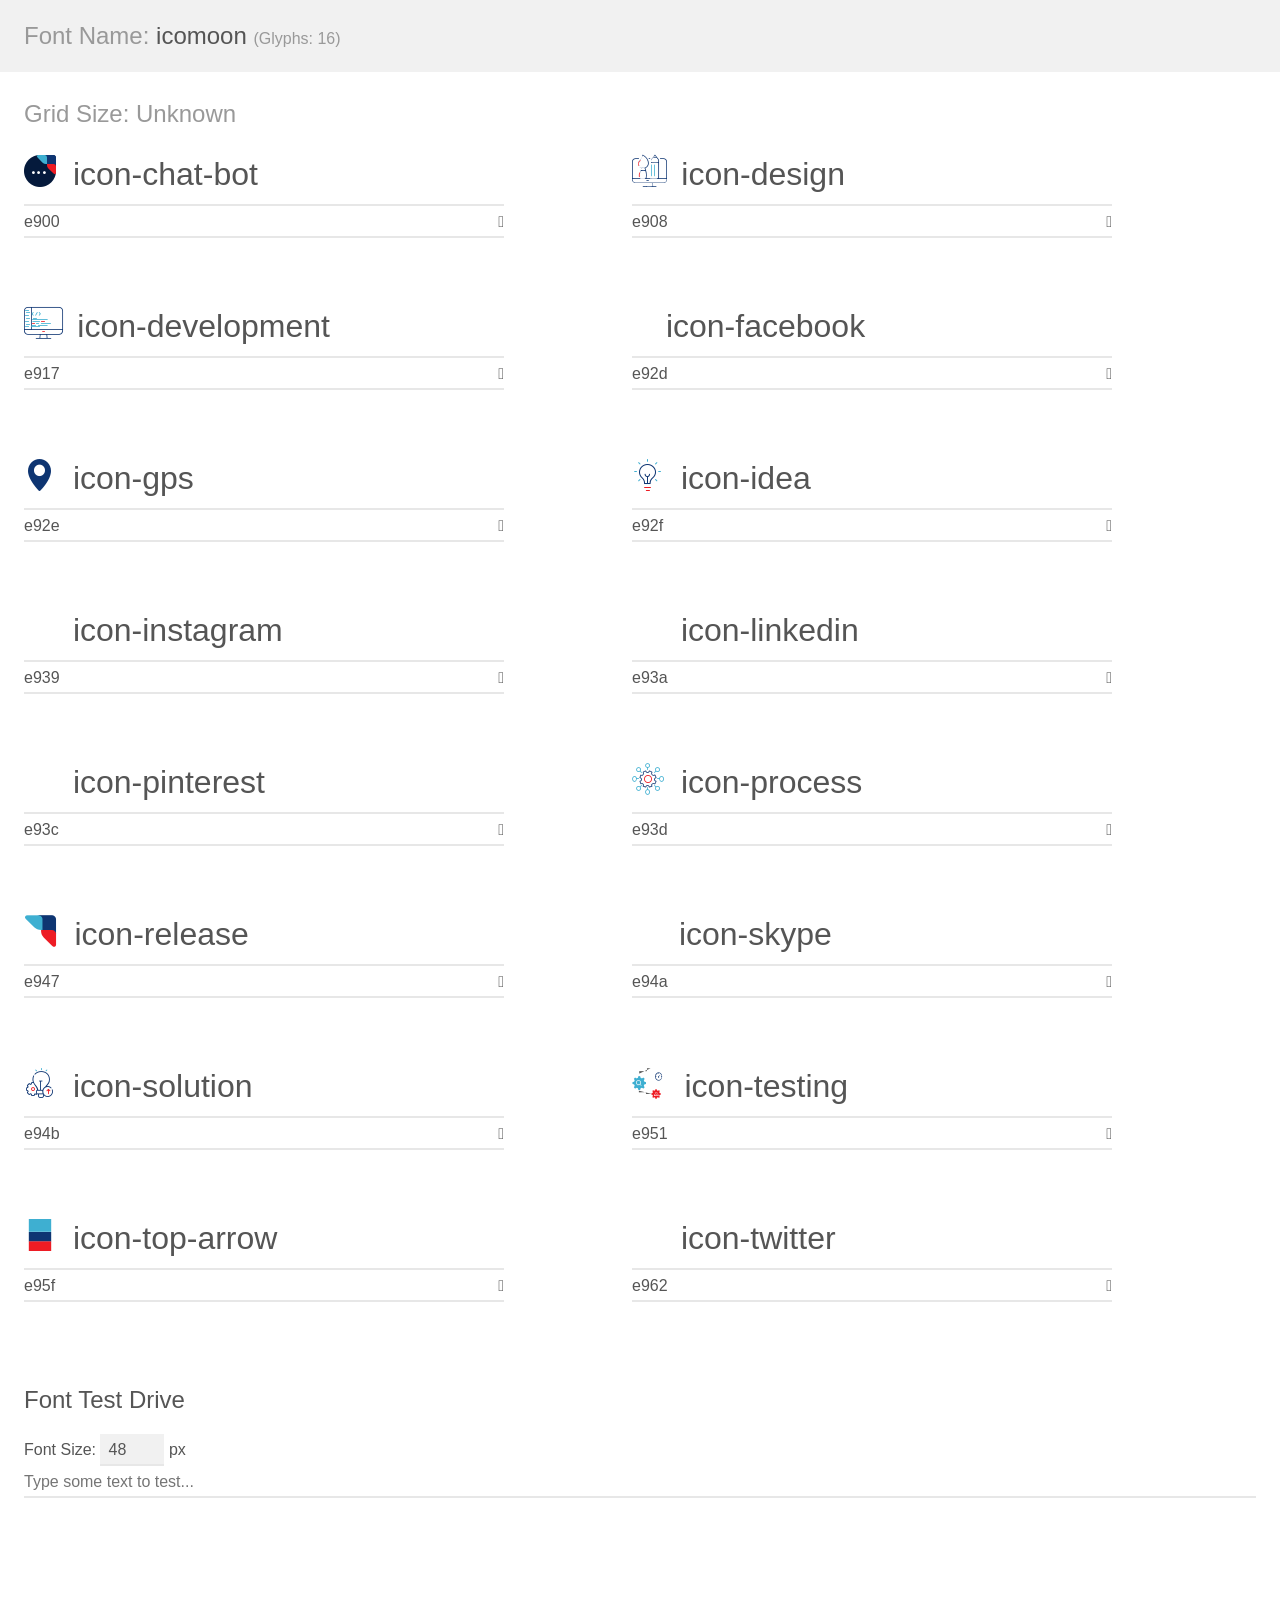
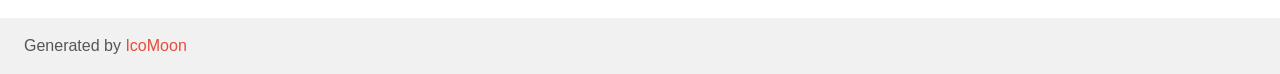
<file: assets/css/icomoon/demo.html>
<!doctype html>
<html>
<head>
    <meta charset="utf-8">
    <title>IcoMoon Demo</title>
    <meta name="description" content="An Icon Font Generated By IcoMoon.io">
    <meta name="viewport" content="width=device-width, initial-scale=1">
    <link rel="stylesheet" href="demo-files/demo.css">
    <link rel="stylesheet" href="style.css"></head>
<body>
    <div class="bgc1 clearfix">
        <h1 class="mhmm mvm"><span class="fgc1">Font Name:</span> icomoon <small class="fgc1">(Glyphs:&nbsp;16)</small></h1>
    </div>
    <div class="clearfix mhl ptl">
        <h1 class="mvm mtn fgc1">Grid Size: Unknown</h1>
        <div class="glyph fs1">
            <div class="clearfix bshadow0 pbs">
                <span class="icon-chat-bot"><span class="path1"></span><span class="path2"></span><span class="path3"></span><span class="path4"></span><span class="path5"></span><span class="path6"></span><span class="path7"></span></span>
                <span class="mls"> icon-chat-bot</span>
            </div>
            <fieldset class="fs0 size1of1 clearfix hidden-false">
                <input type="text" readonly value="e900" class="unit size1of2" />
                <input type="text" maxlength="1" readonly value="&#xe900;" class="unitRight size1of2 talign-right" />
            </fieldset>
            <div class="fs0 bshadow0 clearfix hidden-true">
                <span class="unit pvs fgc1">liga: </span>
                <input type="text" readonly value="" class="liga unitRight" />
            </div>
        </div>
        <div class="glyph fs1">
            <div class="clearfix bshadow0 pbs">
                <span class="icon-design"><span class="path1"></span><span class="path2"></span><span class="path3"></span><span class="path4"></span><span class="path5"></span><span class="path6"></span><span class="path7"></span><span class="path8"></span><span class="path9"></span><span class="path10"></span><span class="path11"></span><span class="path12"></span><span class="path13"></span><span class="path14"></span><span class="path15"></span></span>
                <span class="mls"> icon-design</span>
            </div>
            <fieldset class="fs0 size1of1 clearfix hidden-false">
                <input type="text" readonly value="e908" class="unit size1of2" />
                <input type="text" maxlength="1" readonly value="&#xe908;" class="unitRight size1of2 talign-right" />
            </fieldset>
            <div class="fs0 bshadow0 clearfix hidden-true">
                <span class="unit pvs fgc1">liga: </span>
                <input type="text" readonly value="" class="liga unitRight" />
            </div>
        </div>
        <div class="glyph fs1">
            <div class="clearfix bshadow0 pbs">
                <span class="icon-development"><span class="path1"></span><span class="path2"></span><span class="path3"></span><span class="path4"></span><span class="path5"></span><span class="path6"></span><span class="path7"></span><span class="path8"></span><span class="path9"></span><span class="path10"></span><span class="path11"></span><span class="path12"></span><span class="path13"></span><span class="path14"></span><span class="path15"></span><span class="path16"></span><span class="path17"></span><span class="path18"></span><span class="path19"></span><span class="path20"></span><span class="path21"></span><span class="path22"></span></span>
                <span class="mls"> icon-development</span>
            </div>
            <fieldset class="fs0 size1of1 clearfix hidden-false">
                <input type="text" readonly value="e917" class="unit size1of2" />
                <input type="text" maxlength="1" readonly value="&#xe917;" class="unitRight size1of2 talign-right" />
            </fieldset>
            <div class="fs0 bshadow0 clearfix hidden-true">
                <span class="unit pvs fgc1">liga: </span>
                <input type="text" readonly value="" class="liga unitRight" />
            </div>
        </div>
        <div class="glyph fs1">
            <div class="clearfix bshadow0 pbs">
                <span class="icon-facebook"></span>
                <span class="mls"> icon-facebook</span>
            </div>
            <fieldset class="fs0 size1of1 clearfix hidden-false">
                <input type="text" readonly value="e92d" class="unit size1of2" />
                <input type="text" maxlength="1" readonly value="&#xe92d;" class="unitRight size1of2 talign-right" />
            </fieldset>
            <div class="fs0 bshadow0 clearfix hidden-true">
                <span class="unit pvs fgc1">liga: </span>
                <input type="text" readonly value="" class="liga unitRight" />
            </div>
        </div>
        <div class="glyph fs1">
            <div class="clearfix bshadow0 pbs">
                <span class="icon-gps"></span>
                <span class="mls"> icon-gps</span>
            </div>
            <fieldset class="fs0 size1of1 clearfix hidden-false">
                <input type="text" readonly value="e92e" class="unit size1of2" />
                <input type="text" maxlength="1" readonly value="&#xe92e;" class="unitRight size1of2 talign-right" />
            </fieldset>
            <div class="fs0 bshadow0 clearfix hidden-true">
                <span class="unit pvs fgc1">liga: </span>
                <input type="text" readonly value="" class="liga unitRight" />
            </div>
        </div>
        <div class="glyph fs1">
            <div class="clearfix bshadow0 pbs">
                <span class="icon-idea"><span class="path1"></span><span class="path2"></span><span class="path3"></span><span class="path4"></span><span class="path5"></span><span class="path6"></span><span class="path7"></span><span class="path8"></span><span class="path9"></span><span class="path10"></span></span>
                <span class="mls"> icon-idea</span>
            </div>
            <fieldset class="fs0 size1of1 clearfix hidden-false">
                <input type="text" readonly value="e92f" class="unit size1of2" />
                <input type="text" maxlength="1" readonly value="&#xe92f;" class="unitRight size1of2 talign-right" />
            </fieldset>
            <div class="fs0 bshadow0 clearfix hidden-true">
                <span class="unit pvs fgc1">liga: </span>
                <input type="text" readonly value="" class="liga unitRight" />
            </div>
        </div>
        <div class="glyph fs1">
            <div class="clearfix bshadow0 pbs">
                <span class="icon-instagram"></span>
                <span class="mls"> icon-instagram</span>
            </div>
            <fieldset class="fs0 size1of1 clearfix hidden-false">
                <input type="text" readonly value="e939" class="unit size1of2" />
                <input type="text" maxlength="1" readonly value="&#xe939;" class="unitRight size1of2 talign-right" />
            </fieldset>
            <div class="fs0 bshadow0 clearfix hidden-true">
                <span class="unit pvs fgc1">liga: </span>
                <input type="text" readonly value="" class="liga unitRight" />
            </div>
        </div>
        <div class="glyph fs1">
            <div class="clearfix bshadow0 pbs">
                <span class="icon-linkedin"></span>
                <span class="mls"> icon-linkedin</span>
            </div>
            <fieldset class="fs0 size1of1 clearfix hidden-false">
                <input type="text" readonly value="e93a" class="unit size1of2" />
                <input type="text" maxlength="1" readonly value="&#xe93a;" class="unitRight size1of2 talign-right" />
            </fieldset>
            <div class="fs0 bshadow0 clearfix hidden-true">
                <span class="unit pvs fgc1">liga: </span>
                <input type="text" readonly value="" class="liga unitRight" />
            </div>
        </div>
        <div class="glyph fs1">
            <div class="clearfix bshadow0 pbs">
                <span class="icon-pinterest"></span>
                <span class="mls"> icon-pinterest</span>
            </div>
            <fieldset class="fs0 size1of1 clearfix hidden-false">
                <input type="text" readonly value="e93c" class="unit size1of2" />
                <input type="text" maxlength="1" readonly value="&#xe93c;" class="unitRight size1of2 talign-right" />
            </fieldset>
            <div class="fs0 bshadow0 clearfix hidden-true">
                <span class="unit pvs fgc1">liga: </span>
                <input type="text" readonly value="" class="liga unitRight" />
            </div>
        </div>
        <div class="glyph fs1">
            <div class="clearfix bshadow0 pbs">
                <span class="icon-process"><span class="path1"></span><span class="path2"></span><span class="path3"></span><span class="path4"></span><span class="path5"></span><span class="path6"></span><span class="path7"></span><span class="path8"></span><span class="path9"></span><span class="path10"></span></span>
                <span class="mls"> icon-process</span>
            </div>
            <fieldset class="fs0 size1of1 clearfix hidden-false">
                <input type="text" readonly value="e93d" class="unit size1of2" />
                <input type="text" maxlength="1" readonly value="&#xe93d;" class="unitRight size1of2 talign-right" />
            </fieldset>
            <div class="fs0 bshadow0 clearfix hidden-true">
                <span class="unit pvs fgc1">liga: </span>
                <input type="text" readonly value="" class="liga unitRight" />
            </div>
        </div>
        <div class="glyph fs1">
            <div class="clearfix bshadow0 pbs">
                <span class="icon-release"><span class="path1"></span><span class="path2"></span><span class="path3"></span></span>
                <span class="mls"> icon-release</span>
            </div>
            <fieldset class="fs0 size1of1 clearfix hidden-false">
                <input type="text" readonly value="e947" class="unit size1of2" />
                <input type="text" maxlength="1" readonly value="&#xe947;" class="unitRight size1of2 talign-right" />
            </fieldset>
            <div class="fs0 bshadow0 clearfix hidden-true">
                <span class="unit pvs fgc1">liga: </span>
                <input type="text" readonly value="" class="liga unitRight" />
            </div>
        </div>
        <div class="glyph fs1">
            <div class="clearfix bshadow0 pbs">
                <span class="icon-skype"></span>
                <span class="mls"> icon-skype</span>
            </div>
            <fieldset class="fs0 size1of1 clearfix hidden-false">
                <input type="text" readonly value="e94a" class="unit size1of2" />
                <input type="text" maxlength="1" readonly value="&#xe94a;" class="unitRight size1of2 talign-right" />
            </fieldset>
            <div class="fs0 bshadow0 clearfix hidden-true">
                <span class="unit pvs fgc1">liga: </span>
                <input type="text" readonly value="" class="liga unitRight" />
            </div>
        </div>
        <div class="glyph fs1">
            <div class="clearfix bshadow0 pbs">
                <span class="icon-solution"><span class="path1"></span><span class="path2"></span><span class="path3"></span><span class="path4"></span><span class="path5"></span><span class="path6"></span></span>
                <span class="mls"> icon-solution</span>
            </div>
            <fieldset class="fs0 size1of1 clearfix hidden-false">
                <input type="text" readonly value="e94b" class="unit size1of2" />
                <input type="text" maxlength="1" readonly value="&#xe94b;" class="unitRight size1of2 talign-right" />
            </fieldset>
            <div class="fs0 bshadow0 clearfix hidden-true">
                <span class="unit pvs fgc1">liga: </span>
                <input type="text" readonly value="" class="liga unitRight" />
            </div>
        </div>
        <div class="glyph fs1">
            <div class="clearfix bshadow0 pbs">
                <span class="icon-testing"><span class="path1"></span><span class="path2"></span><span class="path3"></span><span class="path4"></span><span class="path5"></span><span class="path6"></span><span class="path7"></span><span class="path8"></span><span class="path9"></span><span class="path10"></span><span class="path11"></span><span class="path12"></span><span class="path13"></span><span class="path14"></span></span>
                <span class="mls"> icon-testing</span>
            </div>
            <fieldset class="fs0 size1of1 clearfix hidden-false">
                <input type="text" readonly value="e951" class="unit size1of2" />
                <input type="text" maxlength="1" readonly value="&#xe951;" class="unitRight size1of2 talign-right" />
            </fieldset>
            <div class="fs0 bshadow0 clearfix hidden-true">
                <span class="unit pvs fgc1">liga: </span>
                <input type="text" readonly value="" class="liga unitRight" />
            </div>
        </div>
        <div class="glyph fs1">
            <div class="clearfix bshadow0 pbs">
                <span class="icon-top-arrow"><span class="path1"></span><span class="path2"></span><span class="path3"></span></span>
                <span class="mls"> icon-top-arrow</span>
            </div>
            <fieldset class="fs0 size1of1 clearfix hidden-false">
                <input type="text" readonly value="e95f" class="unit size1of2" />
                <input type="text" maxlength="1" readonly value="&#xe95f;" class="unitRight size1of2 talign-right" />
            </fieldset>
            <div class="fs0 bshadow0 clearfix hidden-true">
                <span class="unit pvs fgc1">liga: </span>
                <input type="text" readonly value="" class="liga unitRight" />
            </div>
        </div>
        <div class="glyph fs1">
            <div class="clearfix bshadow0 pbs">
                <span class="icon-twitter"></span>
                <span class="mls"> icon-twitter</span>
            </div>
            <fieldset class="fs0 size1of1 clearfix hidden-false">
                <input type="text" readonly value="e962" class="unit size1of2" />
                <input type="text" maxlength="1" readonly value="&#xe962;" class="unitRight size1of2 talign-right" />
            </fieldset>
            <div class="fs0 bshadow0 clearfix hidden-true">
                <span class="unit pvs fgc1">liga: </span>
                <input type="text" readonly value="" class="liga unitRight" />
            </div>
        </div>
    </div>

    <!--[if gt IE 8]><!-->
    <div class="mhl clearfix mbl">
        <h1>Font Test Drive</h1>
        <label>
            Font Size: <input id="fontSize" type="number" class="textbox0 mbm"
            min="8" value="48" />
            px
        </label>
        <input id="testText" type="text" class="phl size1of1 mvl"
        placeholder="Type some text to test..." value=""/>
        <div id="testDrive" class="icon-" style="font-family: icomoon">&nbsp;
        </div>
    </div>
    <!--<![endif]-->
    <div class="bgc1 clearfix">
        <p class="mhl">Generated by <a href="https://icomoon.io/app">IcoMoon</a></p>
    </div>

    <script src="demo-files/demo.js"></script>
</body>
</html>
</file>
<file: assets/css/icomoon/demo-files/demo.css>
body {
  padding: 0;
  margin: 0;
  font-family: sans-serif;
  font-size: 1em;
  line-height: 1.5;
  color: #555;
  background: #fff;
}
h1 {
  font-size: 1.5em;
  font-weight: normal;
}
small {
  font-size: .66666667em;
}
a {
  color: #e74c3c;
  text-decoration: none;
}
a:hover, a:focus {
  box-shadow: 0 1px #e74c3c;
}
.bshadow0, input {
  box-shadow: inset 0 -2px #e7e7e7;
}
input:hover {
  box-shadow: inset 0 -2px #ccc;
}
input, fieldset {
  font-family: sans-serif;
  font-size: 1em;
  margin: 0;
  padding: 0;
  border: 0;
}
input {
  color: inherit;
  line-height: 1.5;
  height: 1.5em;
  padding: .25em 0;
}
input:focus {
  outline: none;
  box-shadow: inset 0 -2px #449fdb;
}
.glyph {
  font-size: 16px;
  width: 15em;
  padding-bottom: 1em;
  margin-right: 4em;
  margin-bottom: 1em;
  float: left;
  overflow: hidden;
}
.liga {
  width: 80%;
  width: calc(100% - 2.5em);
}
.talign-right {
  text-align: right;
}
.talign-center {
  text-align: center;
}
.bgc1 {
  background: #f1f1f1;
}
.fgc1 {
  color: #999;
}
.fgc0 {
  color: #000;
}
p {
  margin-top: 1em;
  margin-bottom: 1em;
}
.mvm {
  margin-top: .75em;
  margin-bottom: .75em;
}
.mtn {
  margin-top: 0;
}
.mtl, .mal {
  margin-top: 1.5em;
}
.mbl, .mal {
  margin-bottom: 1.5em;
}
.mal, .mhl {
  margin-left: 1.5em;
  margin-right: 1.5em;
}
.mhmm {
  margin-left: 1em;
  margin-right: 1em;
}
.mls {
  margin-left: .25em;
}
.ptl {
  padding-top: 1.5em;
}
.pbs, .pvs {
  padding-bottom: .25em;
}
.pvs, .pts {
  padding-top: .25em;
}
.unit {
  float: left;
}
.unitRight {
  float: right;
}
.size1of2 {
  width: 50%;
}
.size1of1 {
  width: 100%;
}
.clearfix:before, .clearfix:after {
  content: " ";
  display: table;
}
.clearfix:after {
  clear: both;
}
.hidden-true {
  display: none;
}
.textbox0 {
  width: 3em;
  background: #f1f1f1;
  padding: .25em .5em;
  line-height: 1.5;
  height: 1.5em;
}
#testDrive {
  display: block;
  padding-top: 24px;
  line-height: 1.5;
}
.fs0 {
  font-size: 16px;
}
.fs1 {
  font-size: 32px;
}
</file>
<file: assets/css/icomoon/style.css>
@font-face {
  font-family: 'icomoon';
  src:  url('fonts/icomoon.eot?4wc6et');
  src:  url('fonts/icomoon.eot?4wc6et#iefix') format('embedded-opentype'),
    url('fonts/icomoon.ttf?4wc6et') format('truetype'),
    url('fonts/icomoon.woff?4wc6et') format('woff'),
    url('fonts/icomoon.svg?4wc6et#icomoon') format('svg');
  font-weight: normal;
  font-style: normal;
  font-display: block;
}

[class^="icon-"], [class*=" icon-"] {
  /* use !important to prevent issues with browser extensions that change fonts */
  font-family: 'icomoon' !important;
  speak: never;
  font-style: normal;
  font-weight: normal;
  font-variant: normal;
  text-transform: none;
  line-height: 1;

  /* Better Font Rendering =========== */
  -webkit-font-smoothing: antialiased;
  -moz-osx-font-smoothing: grayscale;
}

.icon-chat-bot .path1:before {
  content: "\e900";
  color: rgb(5, 26, 60);
}
.icon-chat-bot .path2:before {
  content: "\e901";
  margin-left: -1em;
  color: rgb(14, 53, 114);
}
.icon-chat-bot .path3:before {
  content: "\e902";
  margin-left: -1em;
  color: rgb(237, 28, 36);
}
.icon-chat-bot .path4:before {
  content: "\e903";
  margin-left: -1em;
  color: rgb(62, 175, 209);
}
.icon-chat-bot .path5:before {
  content: "\e904";
  margin-left: -1em;
  color: rgb(255, 255, 255);
}
.icon-chat-bot .path6:before {
  content: "\e905";
  margin-left: -1em;
  color: rgb(255, 255, 255);
}
.icon-chat-bot .path7:before {
  content: "\e906";
  margin-left: -1em;
  color: rgb(255, 255, 255);
}
.icon-design .path1:before {
  content: "\e908";
  color: rgb(14, 53, 114);
}
.icon-design .path2:before {
  content: "\e909";
  margin-left: -1.099609375em;
  color: rgb(14, 53, 114);
}
.icon-design .path3:before {
  content: "\e90a";
  margin-left: -1.099609375em;
  color: rgb(255, 255, 255);
}
.icon-design .path4:before {
  content: "\e90b";
  margin-left: -1.099609375em;
  color: rgb(255, 255, 255);
}
.icon-design .path5:before {
  content: "\e90c";
  margin-left: -1.099609375em;
  color: rgb(255, 255, 255);
}
.icon-design .path6:before {
  content: "\e90d";
  margin-left: -1.099609375em;
  color: rgb(255, 255, 255);
}
.icon-design .path7:before {
  content: "\e90e";
  margin-left: -1.099609375em;
  color: rgb(255, 255, 255);
}
.icon-design .path8:before {
  content: "\e90f";
  margin-left: -1.099609375em;
  color: rgb(255, 255, 255);
}
.icon-design .path9:before {
  content: "\e910";
  margin-left: -1.099609375em;
  color: rgb(255, 255, 255);
}
.icon-design .path10:before {
  content: "\e911";
  margin-left: -1.099609375em;
  color: rgb(255, 255, 255);
}
.icon-design .path11:before {
  content: "\e912";
  margin-left: -1.099609375em;
  color: rgb(14, 53, 114);
}
.icon-design .path12:before {
  content: "\e913";
  margin-left: -1.099609375em;
  color: rgb(62, 175, 209);
}
.icon-design .path13:before {
  content: "\e914";
  margin-left: -1.099609375em;
  color: rgb(62, 175, 209);
}
.icon-design .path14:before {
  content: "\e915";
  margin-left: -1.099609375em;
  color: rgb(237, 28, 36);
}
.icon-design .path15:before {
  content: "\e916";
  margin-left: -1.099609375em;
  color: rgb(237, 28, 36);
}
.icon-development .path1:before {
  content: "\e917";
  color: rgb(14, 53, 114);
}
.icon-development .path2:before {
  content: "\e918";
  margin-left: -1.22265625em;
  color: rgb(237, 28, 36);
}
.icon-development .path3:before {
  content: "\e919";
  margin-left: -1.22265625em;
  color: rgb(62, 175, 209);
}
.icon-development .path4:before {
  content: "\e91a";
  margin-left: -1.22265625em;
  color: rgb(62, 175, 209);
}
.icon-development .path5:before {
  content: "\e91b";
  margin-left: -1.22265625em;
  color: rgb(62, 175, 209);
}
.icon-development .path6:before {
  content: "\e91c";
  margin-left: -1.22265625em;
  color: rgb(62, 175, 209);
}
.icon-development .path7:before {
  content: "\e91d";
  margin-left: -1.22265625em;
  color: rgb(62, 175, 209);
}
.icon-development .path8:before {
  content: "\e91e";
  margin-left: -1.22265625em;
  color: rgb(62, 175, 209);
}
.icon-development .path9:before {
  content: "\e91f";
  margin-left: -1.22265625em;
  color: rgb(62, 175, 209);
}
.icon-development .path10:before {
  content: "\e920";
  margin-left: -1.22265625em;
  color: rgb(62, 175, 209);
}
.icon-development .path11:before {
  content: "\e921";
  margin-left: -1.22265625em;
  color: rgb(62, 175, 209);
}
.icon-development .path12:before {
  content: "\e922";
  margin-left: -1.22265625em;
  color: rgb(62, 175, 209);
}
.icon-development .path13:before {
  content: "\e923";
  margin-left: -1.22265625em;
  color: rgb(62, 175, 209);
}
.icon-development .path14:before {
  content: "\e924";
  margin-left: -1.22265625em;
  color: rgb(62, 175, 209);
}
.icon-development .path15:before {
  content: "\e925";
  margin-left: -1.22265625em;
  color: rgb(62, 175, 209);
}
.icon-development .path16:before {
  content: "\e926";
  margin-left: -1.22265625em;
  color: rgb(62, 175, 209);
}
.icon-development .path17:before {
  content: "\e927";
  margin-left: -1.22265625em;
  color: rgb(237, 28, 36);
}
.icon-development .path18:before {
  content: "\e928";
  margin-left: -1.22265625em;
  color: rgb(62, 175, 209);
}
.icon-development .path19:before {
  content: "\e929";
  margin-left: -1.22265625em;
  color: rgb(62, 175, 209);
}
.icon-development .path20:before {
  content: "\e92a";
  margin-left: -1.22265625em;
  color: rgb(62, 175, 209);
}
.icon-development .path21:before {
  content: "\e92b";
  margin-left: -1.22265625em;
  color: rgb(237, 28, 36);
}
.icon-development .path22:before {
  content: "\e92c";
  margin-left: -1.22265625em;
  color: rgb(62, 175, 209);
}
.icon-facebook:before {
  content: "\e92d";
  color: #fff;
}
.icon-gps:before {
  content: "\e92e";
  color: #0e3572;
}
.icon-idea .path1:before {
  content: "\e92f";
  color: rgb(14, 53, 114);
}
.icon-idea .path2:before {
  content: "\e930";
  margin-left: -1em;
  color: rgb(237, 28, 36);
}
.icon-idea .path3:before {
  content: "\e931";
  margin-left: -1em;
  color: rgb(237, 28, 36);
}
.icon-idea .path4:before {
  content: "\e932";
  margin-left: -1em;
  color: rgb(62, 175, 209);
}
.icon-idea .path5:before {
  content: "\e933";
  margin-left: -1em;
  color: rgb(62, 175, 209);
}
.icon-idea .path6:before {
  content: "\e934";
  margin-left: -1em;
  color: rgb(62, 175, 209);
}
.icon-idea .path7:before {
  content: "\e935";
  margin-left: -1em;
  color: rgb(62, 175, 209);
}
.icon-idea .path8:before {
  content: "\e936";
  margin-left: -1em;
  color: rgb(62, 175, 209);
}
.icon-idea .path9:before {
  content: "\e937";
  margin-left: -1em;
  color: rgb(62, 175, 209);
}
.icon-idea .path10:before {
  content: "\e938";
  margin-left: -1em;
  color: rgb(62, 175, 209);
}
.icon-instagram:before {
  content: "\e939";
  color: #fff;
}
.icon-linkedin:before {
  content: "\e93a";
  color: #fff;
}
.icon-pinterest:before {
  content: "\e93c";
  color: #fff;
}
.icon-process .path1:before {
  content: "\e93d";
  color: rgb(237, 28, 36);
}
.icon-process .path2:before {
  content: "\e93e";
  margin-left: -1em;
  color: rgb(14, 53, 114);
}
.icon-process .path3:before {
  content: "\e93f";
  margin-left: -1em;
  color: rgb(62, 175, 209);
}
.icon-process .path4:before {
  content: "\e940";
  margin-left: -1em;
  color: rgb(62, 175, 209);
}
.icon-process .path5:before {
  content: "\e941";
  margin-left: -1em;
  color: rgb(62, 175, 209);
}
.icon-process .path6:before {
  content: "\e942";
  margin-left: -1em;
  color: rgb(62, 175, 209);
}
.icon-process .path7:before {
  content: "\e943";
  margin-left: -1em;
  color: rgb(62, 175, 209);
}
.icon-process .path8:before {
  content: "\e944";
  margin-left: -1em;
  color: rgb(62, 175, 209);
}
.icon-process .path9:before {
  content: "\e945";
  margin-left: -1em;
  color: rgb(62, 175, 209);
}
.icon-process .path10:before {
  content: "\e946";
  margin-left: -1em;
  color: rgb(62, 175, 209);
}
.icon-release .path1:before {
  content: "\e947";
  color: rgb(237, 28, 36);
}
.icon-release .path2:before {
  content: "\e948";
  margin-left: -1.0224609375em;
  color: rgb(14, 53, 114);
}
.icon-release .path3:before {
  content: "\e949";
  margin-left: -1.0224609375em;
  color: rgb(62, 175, 209);
}
.icon-skype:before {
  content: "\e94a";
  color: #fff;
}
.icon-solution .path1:before {
  content: "\e94b";
  color: rgb(62, 175, 209);
}
.icon-solution .path2:before {
  content: "\e94c";
  margin-left: -1em;
  color: rgb(62, 175, 209);
}
.icon-solution .path3:before {
  content: "\e94d";
  margin-left: -1em;
  color: rgb(62, 175, 209);
}
.icon-solution .path4:before {
  content: "\e94e";
  margin-left: -1em;
  color: rgb(237, 28, 36);
}
.icon-solution .path5:before {
  content: "\e94f";
  margin-left: -1em;
  color: rgb(237, 28, 36);
}
.icon-solution .path6:before {
  content: "\e950";
  margin-left: -1em;
  color: rgb(14, 53, 114);
}
.icon-testing .path1:before {
  content: "\e951";
  color: none;
}
.icon-testing .path2:before {
  content: "\e952";
  margin-left: -1.1259765625em;
  color: none;
}
.icon-testing .path3:before {
  content: "\e953";
  margin-left: -1.1259765625em;
  color: rgb(255, 255, 255);
}
.icon-testing .path4:before {
  content: "\e954";
  margin-left: -1.1259765625em;
  color: rgb(255, 255, 255);
}
.icon-testing .path5:before {
  content: "\e955";
  margin-left: -1.1259765625em;
  color: rgb(62, 175, 209);
}
.icon-testing .path6:before {
  content: "\e956";
  margin-left: -1.1259765625em;
  color: rgb(237, 28, 36);
}
.icon-testing .path7:before {
  content: "\e957";
  margin-left: -1.1259765625em;
  color: rgb(62, 175, 209);
}
.icon-testing .path8:before {
  content: "\e958";
  margin-left: -1.1259765625em;
  color: rgb(237, 28, 36);
}
.icon-testing .path9:before {
  content: "\e959";
  margin-left: -1.1259765625em;
  color: rgb(255, 255, 255);
}
.icon-testing .path10:before {
  content: "\e95a";
  margin-left: -1.1259765625em;
  color: rgb(255, 255, 255);
}
.icon-testing .path11:before {
  content: "\e95b";
  margin-left: -1.1259765625em;
  color: rgb(255, 255, 255);
}
.icon-testing .path12:before {
  content: "\e95c";
  margin-left: -1.1259765625em;
  color: rgb(14, 53, 114);
}
.icon-testing .path13:before {
  content: "\e95d";
  margin-left: -1.1259765625em;
  color: rgb(14, 53, 114);
}
.icon-testing .path14:before {
  content: "\e95e";
  margin-left: -1.1259765625em;
  color: rgb(14, 53, 114);
}
.icon-top-arrow .path1:before {
  content: "\e95f";
  color: rgb(62, 175, 209);
}
.icon-top-arrow .path2:before {
  content: "\e960";
  margin-left: -1em;
  color: rgb(14, 53, 114);
}
.icon-top-arrow .path3:before {
  content: "\e961";
  margin-left: -1em;
  color: rgb(237, 28, 36);
}
.icon-twitter:before {
  content: "\e962";
  color: #fff;
}
</file>
